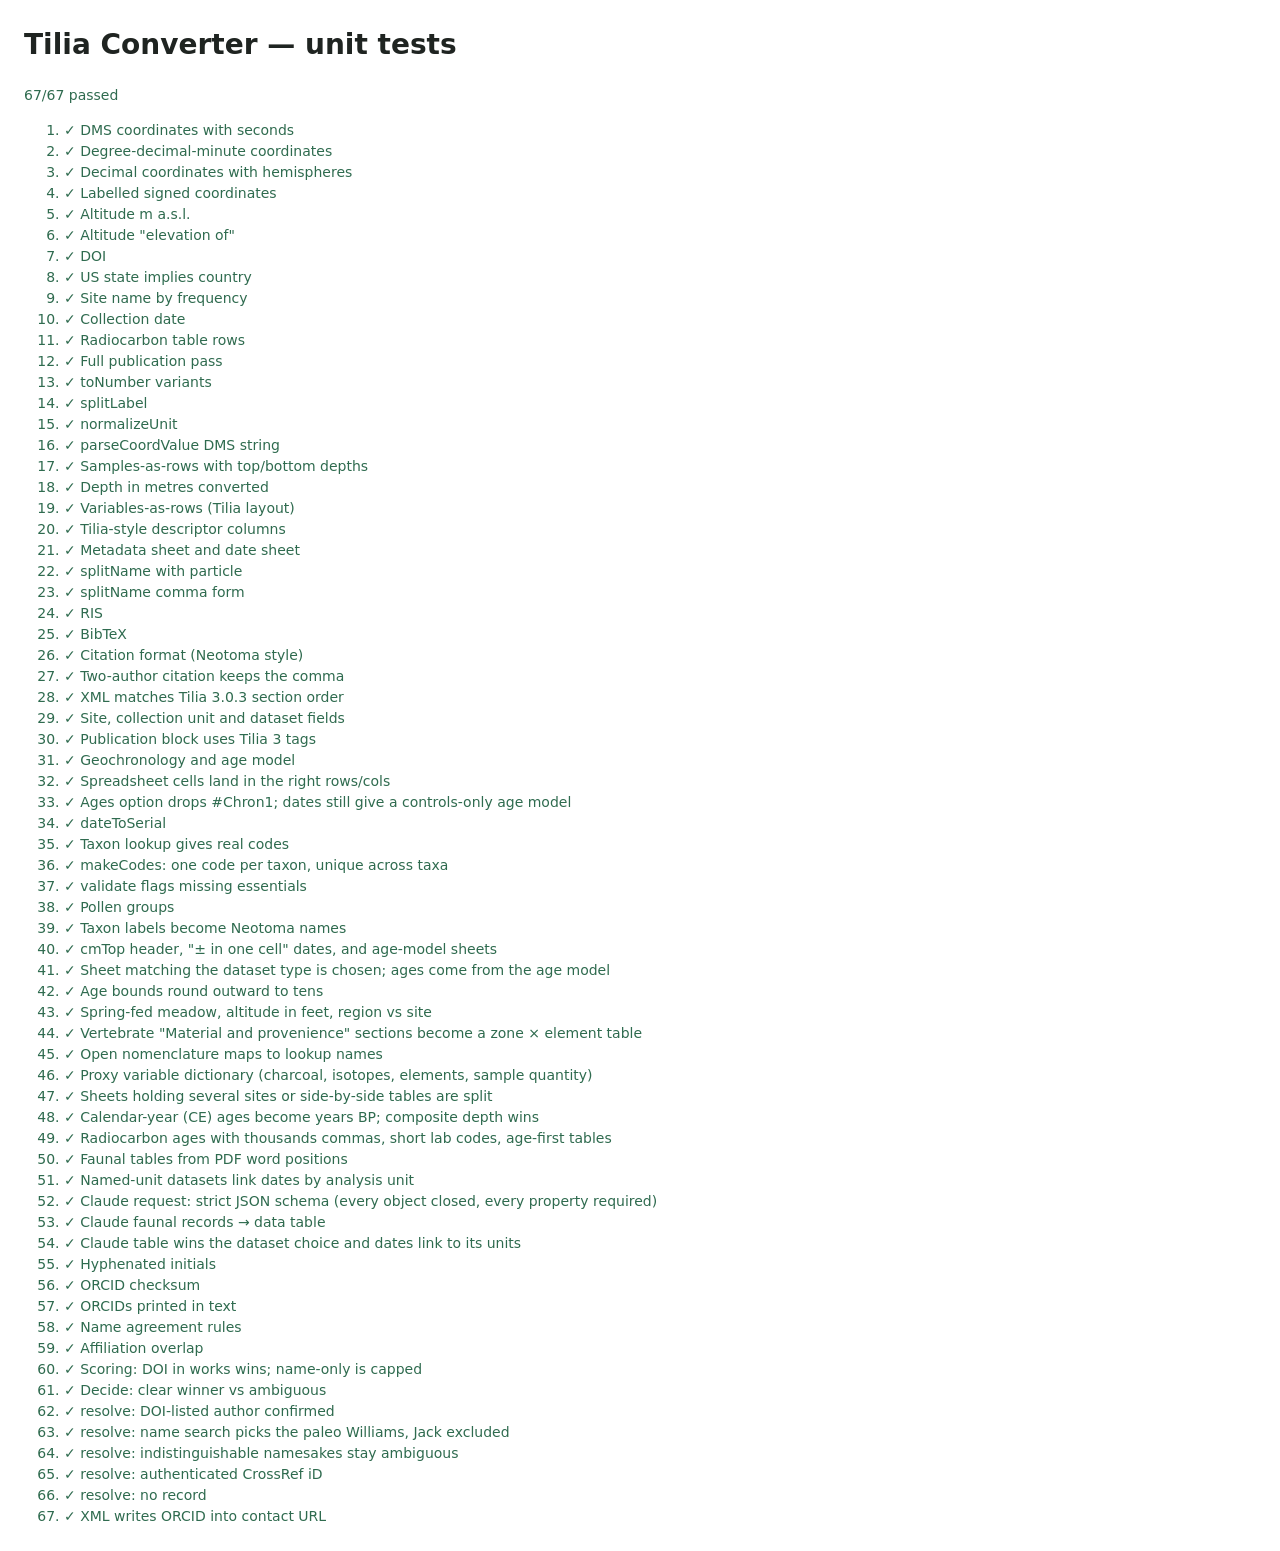
<file: tests/index.html>
<!doctype html>
<html lang="en">
<head>
<meta charset="utf-8">
<meta name="viewport" content="width=device-width, initial-scale=1">
<title>Tilia Converter Tests</title>
<style>
  body { font: 14px/1.5 system-ui, sans-serif; margin: 24px; background: #fff; color: #1f2421; }
  .pass { color: #2f6b4f; } .fail { color: #b3261e; font-weight: 600; }
  pre { background: #f5f3ee; padding: 8px; white-space: pre-wrap; }
  @media (prefers-color-scheme: dark) { body { background: #141715; color: #e6e9e6; } pre { background: #202521; } }
</style>
</head>
<body>
<h1>Tilia Converter — unit tests</h1>
<p id="summary">Running…</p>
<ol id="out"></ol>
<script type="module">
import { findCoordinates, findDates, findAltitude, findDOI, findGeography, findSiteNames, extractFromPublication, findCollectionDate } from '../js/extract/text.js';
import { analyzeWorkbook, toNumber, splitLabel, normalizeUnit, parseCoordValue } from '../js/extract/spreadsheet.js';
import { parseRIS, parseBibTeX, splitName, formatCitation } from '../js/extract/bib.js';
import { buildTilia, validate, makeCodes, dateToSerial } from '../js/tilia.js';
import { findTaxon, emptyState, pickDataset, applyAgeModel } from '../js/record.js';
import { parseMaterialSections, occurrencesToDataset, claudeFaunaToDataset } from '../js/extract/fauna.js';
import { buildClaudeRequest } from '../js/ai.js';
import { proxyVariable } from '../js/data/variables.js';
import { findFaunalTables, tableToDataset } from '../js/extract/tables.js';
import { guessPollenGroup } from '../js/lookups.js';
import { orcidChecksumOK, normalizeOrcid, findOrcidsInText, nameAgreement, affiliationOverlap, scoreCandidate, decide, resolveOrcids, findAffiliations } from '../js/orcid.js';

const results = [];
const test = (name, fn) => { try { fn(); results.push([name, true]); } catch (e) { results.push([name, false, e.message]); } };
const eq = (a, b, msg = '') => { if (JSON.stringify(a) !== JSON.stringify(b)) throw new Error(`${msg} expected ${JSON.stringify(b)}, got ${JSON.stringify(a)}`); };
const near = (a, b, tol = 1e-3) => { if (Math.abs(a - b) > tol) throw new Error(`expected ≈${b}, got ${a}`); };
const ok = (c, msg) => { if (!c) throw new Error(msg || 'assertion failed'); };

// ---------- text extraction ----------
test('DMS coordinates with seconds', () => {
  const c = findCoordinates(`Linden Pond (44°58'12"N, 93°15'36"W; 287 m a.s.l.)`)[0];
  near(c.lat, 44.97); near(c.lon, -93.26);
});
test('Degree-decimal-minute coordinates', () => {
  const c = findCoordinates(`located at 45° 12.5′ N, 121° 30.0′ W`)[0];
  near(c.lat, 45.208333); near(c.lon, -121.5);
});
test('Decimal coordinates with hemispheres', () => {
  const c = findCoordinates(`site (12.345°S, 45.678°E)`)[0];
  near(c.lat, -12.345); near(c.lon, 45.678);
});
test('Labelled signed coordinates', () => {
  const c = findCoordinates(`Latitude: 61.25, Longitude: -149.9`)[0];
  near(c.lat, 61.25); near(c.lon, -149.9);
});
test('Altitude m a.s.l.', () => eq(findAltitude('at 1,234 m a.s.l. in the').value, 1234));
test('Altitude "elevation of"', () => eq(findAltitude('at an elevation of 530 m on').value, 530));
test('DOI', () => eq(findDOI('https://doi.org/10.1016/j.quascirev.2020.106512.'), '10.1016/j.quascirev.2020.106512'));
test('US state implies country', () => {
  const g = findGeography('The lake lies in Minnesota. Minnesota lakes are ...');
  eq(g.country.value, 'United States'); eq(g.state.value, 'Minnesota');
});
test('Site name by frequency', () => eq(findSiteNames('Cores from Linden Pond. The Linden Pond record. Nearby Lake Itasca.')[0].value, 'Linden Pond'));
test('Collection date', () => eq(findCollectionDate('Two cores were collected in February 2019 from').value, '2019-02'));
test('Radiocarbon table rows', () => {
  const d = findDates(`Beta-512344     140-141      wood    1270 ± 30\nUCIAMS-20931 380-381 charcoal 3790 ± 25`);
  eq(d.length, 2); eq(d[0].labNumber, 'Beta-512344'); eq(d[0].age, 1270); eq(d[0].error, 30);
  eq(d[0].depth, 140.5); eq(d[0].thickness, 1); eq(d[1].material, 'Charcoal');
});
test('Full publication pass', () => {
  const found = extractFromPublication([{ page: 2, text: `Linden Pond (44°58'12"N, 93°15'36"W; 287 m a.s.l.) is a kettle pond in Minnesota. Collected with a Livingstone corer. pollen pollen pollen` }], 'paper.pdf');
  const get = (p) => found.find((f) => f.path === p)?.value;
  eq(get('site.SiteName'), 'Linden Pond'); eq(get('site.Altitude'), 287);
  eq(get('collectionUnit.CollectionDevice'), 'Livingstone corer'); eq(get('dataset.DatasetType'), 'pollen');
  eq(get('collectionUnit.DepositionalEnvironment'), 'Kettle Lake'); // lab convention when the paper says kettle
  ok(found.find((f) => f.path === 'site.LatNorth').source.includes('p.2'), 'page provenance');
});

// ---------- spreadsheet ----------
test('toNumber variants', () => { eq(toNumber('1,234'), 1234); eq(toNumber('3,5'), 3.5); eq(toNumber(' 7 '), 7); eq(toNumber('abc'), null); });
test('splitLabel', () => { eq(splitLabel('Pinus (%)'), { name: 'Pinus', unit: '%' }); eq(splitLabel('Quercus_count'), { name: 'Quercus count', unit: '' }); });
test('normalizeUnit', () => { eq(normalizeUnit('%', []), 'percent'); eq(normalizeUnit('', [0, 1, 1]), 'present/absent'); eq(normalizeUnit('count', []), 'NISP'); });
test('parseCoordValue DMS string', () => { near(parseCoordValue(`93°15'36" W`, true), -93.26); near(parseCoordValue('-45.5', false), -45.5); });

test('Samples-as-rows with top/bottom depths', () => {
  const rows = [
    ['Sample ID', 'Top depth (cm)', 'Bottom depth (cm)', 'Age (ka)', 'Pinus', 'Quercus (%)', 'Notes', 'Total'],
    ['A', 10, 12, 1.2, 5, 30, 'ok', 35],
    ['B', 20, 22, 2.5, '', 'x', 'ok', 20],
  ];
  const r = analyzeWorkbook([{ name: 'S1', rows }], 'f.xlsx');
  const ds = r.datasets[0];
  eq(ds.layout, 'samples-as-rows');
  eq(ds.samples.map((s) => s.depth), [11, 21]); eq(ds.samples[0].thickness, 2);
  eq(ds.samples.map((s) => s.age), [1200, 2500]); eq(ds.samples[1].name, 'B');
  eq(ds.variables.map((v) => v.name), ['Pinus', 'Quercus', 'Total']);
  eq(ds.variables[2].include, false, 'Total excluded');
  eq(ds.variables[1].values, [30, 1]); ok(ds.variables[1].presence);
  eq(ds.variables[0].values, [5, null]);
});
test('Depth in metres converted', () => {
  const r = analyzeWorkbook([{ name: 'S', rows: [['Depth (m)', 'Pinus', 'Picea'], [1.5, 1, 2], [2, 3, 4]] }], 'f');
  eq(r.datasets[0].samples.map((s) => s.depth), [150, 200]);
});
test('Variables-as-rows (Tilia layout)', () => {
  const rows = [
    ['Taxon', 10, 20, 30],
    ['Age', 100, 200, 300],
    ['Pinus', 5, 6, 7],
    ['Picea', 1, '', 3],
  ];
  const ds = analyzeWorkbook([{ name: 'T', rows }], 'f').datasets[0];
  eq(ds.layout, 'variables-as-rows');
  eq(ds.samples.map((s) => s.depth), [10, 20, 30]); eq(ds.samples.map((s) => s.age), [100, 200, 300]);
  eq(ds.variables.map((v) => v.name), ['Pinus', 'Picea']); eq(ds.variables[1].values, [1, null, 3]);
});
test('Tilia-style descriptor columns', () => {
  const rows = [
    ['Code', 'Name', 'Element', 'Units', 'Group', 'L1', 'L2'],
    ['#Depth', 'Depth', '', '', '', 5, 15],
    ['Pin', 'Pinus', 'pollen', 'NISP', 'TRSH', 40, 50],
  ];
  const ds = analyzeWorkbook([{ name: 'T', rows }], 'f').datasets[0];
  eq(ds.samples.map((s) => s.depth), [5, 15]);
  const v = ds.variables[0];
  eq([v.code, v.name, v.element, v.unitHint, v.group], ['Pin', 'Pinus', 'pollen', 'NISP', 'TRSH']);
});
test('Metadata sheet and date sheet', () => {
  const r = analyzeWorkbook([
    { name: 'Site', rows: [['Site name', 'Crystal Lake'], ['Latitude', 42.1], ['Longitude', -88.2], ['Country', 'USA']] },
    { name: 'Dates', rows: [['Lab ID', 'Depth (cm)', '14C age', 'Error', 'Material'], ['Beta-1', '100-102', 1000, 30, 'wood']] },
  ], 'f');
  eq(r.metadata.find((m) => m.path === 'site.SiteName').value, 'Crystal Lake');
  eq(r.metadata.find((m) => m.path === 'site.LongEast').value, -88.2);
  eq(r.geochron[0], { labNumber: 'Beta-1', age: 1000, error: 30, depth: 101, thickness: 2, material: 'wood', method: 'Carbon-14', source: 'f › Dates (sheet)' });
});

// ---------- bibliography ----------
test('splitName with particle', () => { const n = splitName('Willem van der Knaap'); eq([n.FamilyName, n.GivenNames, n.LeadingInitials], ['van der Knaap', 'Willem', 'W.']); });
test('splitName comma form', () => eq(splitName('Moreno, Ana María').ShortContactName, 'Moreno, A.M.'));
test('RIS', () => {
  const r = parseRIS(`TY  - JOUR\nAU  - Smith, John\nAU  - Doe, Jane\nTI  - A title\nJO  - Quat Res\nPY  - 2019\nVL  - 5\nSP  - 10\nEP  - 20\nDO  - 10.1/abc\nER  - `)[0];
  eq([r.authors.length, r.Year, r.Pages, r.DOI], [2, '2019', '10-20', '10.1/abc']);
});
test('BibTeX', () => {
  const r = parseBibTeX(`@article{k,\n  author = {Smith, John and Jane Doe},\n  title = {{Pollen} at X},\n  journal = {Holocene},\n  year = 2020,\n  pages = {1--9}\n}`)[0];
  eq([r.authors[1].FamilyName, r.ArticleTitle, r.Year, r.Pages], ['Doe', 'Pollen at X', '2020', '1-9']);
});
test('Citation format (Neotoma style)', () => eq(formatCitation({ authors: [splitName('Galka, Mariusz'), splitName('Knorr, Karl-Heinz'), splitName('Feurdean, Angelica')], Year: 2025, ArticleTitle: 'T', Journal: 'J', Volume: '3', Issue: '1', Pages: '1-2', DOI: '10.1/x' }), 'Galka, M., K.-H. Knorr, and A. Feurdean. 2025. T. J 3(1):1-2. [DOI: 10.1/x]'));
test('Two-author citation keeps the comma', () => ok(formatCitation({ authors: [splitName('Rushton, Zoe A.'), splitName('Walsh, Megan K.')], Year: 2021 }).startsWith('Rushton, Z.A., and M.K. Walsh. 2021.')));

// ---------- Tilia writer ----------
const rec = {
  site: { SiteName: 'Crystal & Co Lake', LatNorth: 42.1, LongEast: -88.2, Altitude: 250, Country: 'United States' },
  collectionUnit: { Handle: 'CRYSTAL', CollectionType: 'Core', CollectionDate: '1999-06' },
  dataset: { DatasetType: 'pollen', AgeModel: 'Bacon' },
  contacts: [{ ...splitName('Smith, John'), roles: ['Investigator', 'Collector'] }],
  publications: [{ PubType: 'journal article', Year: 2020, Citation: 'Smith, J. 2020. T.', ArticleTitle: 'T', authors: [splitName('Smith, John')] }],
  geochron: [{ labNumber: 'Beta-1', age: 1000, error: 30, depth: 101, thickness: 2, material: 'wood', method: 'Carbon-14' }],
  data: {
    samples: [{ depth: 10, name: 'A', age: 100 }, { depth: 20, name: 'B', age: 200 }],
    variables: [
      { name: 'Pinus', code: 'Pin', element: 'pollen', units: 'NISP', group: 'TRSH', values: [5, 6], include: true },
      { name: 'Picea', element: 'pollen', units: 'NISP', group: 'TRSH', values: [1, null], include: true },
      { name: 'Total', values: [6, 6], include: false },
    ],
  },
};
const parse = (xml) => new DOMParser().parseFromString(xml, 'application/xml');
test('XML matches Tilia 3.0.3 section order', () => {
  const doc = parse(buildTilia(rec));
  ok(!doc.querySelector('parsererror'), 'parse error');
  eq([...doc.documentElement.children].map((c) => c.tagName), ['Version', 'Contacts', 'Publications', 'SpreadSheetBook', 'Site', 'CollectionUnit', 'Datasets', 'GeochronDataset', 'AgeModels']);
  eq(doc.querySelector('Version > MajorVersion').textContent, '3');
});
test('Site, collection unit and dataset fields', () => {
  const doc = parse(buildTilia(rec));
  eq(doc.querySelector('Site > SiteName').textContent, 'Crystal & Co Lake');
  eq(doc.querySelector('Site > LatSouth').textContent, '42.1');
  eq(doc.querySelector('Site > Altitude').textContent, '250');
  eq(doc.querySelector('CollectionUnit > CollectionDate').textContent, '36312', '1999-06-01 as a day serial');
  eq(doc.querySelector('CollectionUnit > Collectors > Contact').getAttribute('ID'), '1');
  eq(doc.querySelector('Dataset > DatasetType').textContent, 'Pollen');
  eq(doc.querySelector('Dataset > Publications > Publication').getAttribute('ID'), '1');
});
test('Publication block uses Tilia 3 tags', () => {
  const p = parse(buildTilia(rec)).querySelector('Publications > Publication');
  eq([p.getAttribute('Primary'), p.querySelector('PublicationType').textContent, p.querySelector('PublicationYear').textContent, p.querySelector('Title').textContent], ['true', 'journal article', '2020', 'T']);
  eq([p.querySelector('Authors > Author > Contact').getAttribute('ID'), p.querySelector('Author > LastName').textContent, p.querySelector('Author > Initials').textContent], ['1', 'Smith', 'J.']);
});
test('Geochronology and age model', () => {
  const doc = parse(buildTilia(rec));
  const g = doc.querySelector('GeochronDataset > Geochronology[AnalysisUnitID="Depth"] > GeochronSample');
  eq(['Method', 'AgeUnits', 'Depth', 'Thickness', 'LabNumber', 'Age', 'ErrorOlder', 'StdDev', 'MaterialDated'].map((k) => g.querySelector(k).textContent), ['Carbon-14', 'Radiocarbon years BP', '101', '2', 'Beta-1', '1000', '30', '30', 'wood']);
  const am = doc.querySelector('AgeModels > AgeModel');
  eq([am.querySelector('ChronologyName').textContent, am.querySelector('Model').textContent, am.querySelector('AgeBoundOlder').textContent], ['Author generated', 'Bacon', '200']);
  const cc = am.querySelector('ChronControls > ChronControl');
  eq([cc.querySelector('AgeLimitOlder').textContent, cc.querySelector('AgeLimitYounger').textContent, cc.querySelector('GeochronLink').getAttribute('ID')], ['1030', '970', '1']);
});
test('Spreadsheet cells land in the right rows/cols', () => {
  const doc = parse(buildTilia(rec));
  const cols = [...doc.querySelectorAll('SpreadSheet > Col')];
  eq(cols.length, 7 + 2);
  const cell = (col, row) => cols[col - 1].querySelector(`cell[row="${row}"]`)?.textContent.trim();
  // rows: 1 depth, 2 unit name, 3 #Chron1, 4 Pinus, 5 Picea
  eq(cell(1, 3), '#Chron1'); eq(cell(2, 3), 'Author generated'); eq(cell(1, 4), 'Pin'); eq(cell(2, 4), 'Pinus'); eq(cell(7, 4), 'TRSH');
  eq(cell(8, 1), '10'); eq(cell(8, 2), 'A'); eq(cell(9, 3), '200'); eq(cell(8, 4), '5'); eq(cell(9, 5), undefined);
  ok(!buildTilia(rec).includes('>Total<'), 'excluded variable not written');
});
test('Ages option drops #Chron1; dates still give a controls-only age model', () => {
  const xml = buildTilia(rec, { includeAges: false });
  ok(!xml.includes('#Chron1'), 'no #Chron1 row');
  const am = parse(xml).querySelector('AgeModels > AgeModel');
  eq([am.querySelector('ChronologyName').textContent, am.querySelector('Default').textContent, am.querySelectorAll('ChronControl').length], ['Author provided', 'False', 1]);
  ok(xml.includes('<cell row="3">\n<text>Pin'), 'Pinus moves up to row 3');
});
test('dateToSerial', () => { eq(dateToSerial('2015-07'), 42186); eq(dateToSerial('1993'), 33970); eq(dateToSerial(''), null); });
test('Taxon lookup gives real codes', () => { eq(findTaxon('Pinus')?.[1], 'Pin'); eq(findTaxon('poaceae')?.[4], 'UPHE'); eq(findTaxon('Not a taxon'), null); });
test('makeCodes: one code per taxon, unique across taxa', () => eq(makeCodes([{ name: 'Pinus' }, { name: 'Pinus strobus' }, { name: 'Pinus' }, { name: 'Pinaceae' }, { name: 'X', code: 'Abc' }, { name: 'Equus', code: 'Equ' }, { name: 'Equus' }]), ['Pin', 'Pin.st', 'Pin', 'Pin2', 'Abc', 'Equ', 'Equ']));
test('validate flags missing essentials', () => {
  const v = validate({ site: {}, dataset: {}, contacts: [], data: null }).map((i) => i.msg).join(' ');
  ok(/Site name/.test(v) && /coordinates/.test(v) && /Dataset type/.test(v));
});
test('Pollen groups', () => { eq(guessPollenGroup('Pinus strobus'), 'TRSH'); eq(guessPollenGroup('Lycopodium spike'), 'LABO'); eq(guessPollenGroup('Artemisia'), 'UPHE'); eq(guessPollenGroup('Typha latifolia'), 'AQVP'); });


// ---------- lessons from Billy Slope Meadow ----------
test('Taxon labels become Neotoma names', () => {
  const cases = { 'Cheno.Am': 'Amaranthaceae', 'Salicaceae populus type': 'Populus-type', 'Fagaceae chrysolepis': 'Chrysolepis-type', 'Tricolpate unk': 'Unknown (tricolpate)', 'zea mays': 'Zea mays', 'Onograceae-epilobium': 'Epilobium-type', 'Rosaceae cercocarphus': 'Cercocarpus-type', 'Asteracea.cichorium.taraxacum': 'Taraxacum-type' };
  for (const [label, want] of Object.entries(cases)) eq(findTaxon(label)?.[0], want, label);
});
test('cmTop header, "± in one cell" dates, and age-model sheets', () => {
  const r = analyzeWorkbook([
    { name: 'Pollen', rows: [['Depth', 'Pinus', 'Picea'], [0, 1, 2], [10, 3, 4]] },
    { name: 'Charcoal', rows: [['cmTop  (cm)', 'age (top) cal yr bp', 'charCount (#)'], [0, -58, 70], [1, -44, 109], [2, -23, 97]] },
    { name: 'Radiocarbon Ages', rows: [['Depth', '14C Age', 'Calibrated Age', 'Lab ID'], ['147-148', '2780 ± 35', '2789-2956', 'UGAMS-6410']] },
    { name: 'Clam Age Model', rows: [['depth', 'min95%', 'max95%', 'best'], [0, -89, -28, -58], [10, 40, 120, 80]] },
  ], 'bsm.xlsx');
  eq(r.datasets.find((d) => d.sheet === 'Charcoal').samples.map((s) => s.depth), [0, 1, 2]);
  eq([r.geochron[0].age, r.geochron[0].error, r.geochron[0].depth, r.geochron[0].thickness], [2780, 35, 147.5, 1]);
  eq([r.ageModels.length, r.ageModels[0].model, r.ageModels[0].points.length], [1, 'clam', 2]);
});
test('Sheet matching the dataset type is chosen; ages come from the age model', () => {
  const st = emptyState();
  st.values['dataset.DatasetType'] = 'pollen';
  st.datasets = [{ sheet: 'Charcoal', samples: Array.from({ length: 50 }, (_, i) => ({ depth: i })), variables: [{ values: [] }, { values: [] }] },
    { sheet: 'Pollen', samples: [{ depth: 0 }, { depth: 5 }], variables: [{ values: [] }] }];
  st.ageModels = [{ points: [{ depth: 0, best: -58, min: -89, max: -28 }, { depth: 10, best: 80, min: 40, max: 120 }] }];
  pickDataset(st); applyAgeModel(st);
  eq(st.datasets[st.activeDataset].sheet, 'Pollen');
  eq(st.datasets[1].samples.map((s) => [s.age, s.ageYoung, s.ageOld]), [[-58, -89, -28], [11, -24, 46]]);
});
test('Age bounds round outward to tens', () => {
  const doc = parse(buildTilia({ ...rec, data: { ...rec.data, samples: [{ depth: 0, age: -58 }, { depth: 5, age: 2312 }] } }));
  eq([doc.querySelector('AgeBoundOlder').textContent, doc.querySelector('AgeBoundYounger').textContent], ['2320', '-60']);
});
test('Spring-fed meadow, altitude in feet, region vs site', () => {
  const found = extractFromPublication([{ page: 1, text: 'Evidence from Range Creek Canyon. We collected a core from Billy Slope Meadow (BSM), a spring-fed wet meadow in Range Creek Canyon at an elevation of 6100’ above sea\nlevel. Range Creek Canyon is remote. We cored BSM in June 2009 using a 5 cm Livingstone piston\ncorer.' }], 'p.pdf', { title: 'Farmers of Range Creek Canyon' });
  const get = (p) => found.find((f) => f.path === p)?.value;
  eq(get('site.SiteName'), 'Billy Slope Meadow');
  eq(get('site.Altitude'), 1859);
  eq(get('collectionUnit.DepositionalEnvironment'), 'Spring');
  eq(get('collectionUnit.CollectionDevice'), 'Livingstone piston corer (5cm)');
  eq(get('collectionUnit.CollectionDate'), '2009-06');
});

test('Vertebrate "Material and provenience" sections become a zone × element table', () => {
  const text = `Family Equidae Gray, 1821
Equus sp.
Material and provenience
TxVP 44302-21, metatarsal III, right; TxVP 44302-105, P3 or P4, right; TxVP 44302-114, M3, left; TxVP 44302-116, P3 or P4, left; TxVP 44302-126, dp3, right.
Zone 14 (TxVP 44302-105), Zone 15 (blue clay: TxVP 44302-114 through TxVP 44302-116; surface: TxVP 44302-126).
Diagnosis and description
Large.
Homotherium serum Cope, 1893
Material and provenience
TxVP 44302-31, P4, right; TxVP 44302-53, atlas (Fig. 6). Zones 11 (TxVP 44302-31).
Description and discussion
Blade-like.`;
  const occ = parseMaterialSections('\n' + text);
  eq(occ.map((o) => [o.taxon, o.element, o.unit]), [
    ['Equus sp.', 'metatarsal, third', 'Assemblage'], ['Equus sp.', 'tooth, premolar', 'Zone 14'], ['Equus sp.', 'tooth, third molar', 'Zone 15 (blue-green clay)'],
    ['Equus sp.', 'tooth, premolar', 'Zone 15 (blue-green clay)'], ['Equus sp.', 'tooth, third deciduous premolar', 'Zone 15 (surface)'],
    ['Homotherium serum', 'tooth, fourth premolar', 'Zone 11'], ['Homotherium serum', 'vertebra, atlas', 'Assemblage']]);
  const ds = occurrencesToDataset(occ, 'p.pdf');
  eq(ds.samples.map((s) => s.name), ['Zone 15 (surface)', 'Zone 15 (blue-green clay)', 'Zone 14', 'Zone 11', 'Assemblage']);
  eq(ds.variables.find((v) => v.element === 'tooth, premolar').values, [null, 1, 1, null, null]);
});
test('Open nomenclature maps to lookup names', () => { eq(findTaxon('Equus sp.')?.[0], 'Equus'); eq(findTaxon('Testudinidae (indeterminate)')?.[0], 'Testudinidae'); eq(findTaxon('Hesperotestudo sp. (giant form)')?.[0], 'Hesperotestudo'); });

// ---------- lessons from the Oct 2 examples ----------
test('Proxy variable dictionary (charcoal, isotopes, elements, sample quantity)', () => {
  const v = (h, sh) => { const p = proxyVariable(h, sh); return p && [p.code, p.element, p.units, p.group]; };
  eq(v('Macrocharcoal counts (particles larger than 150 microns) '), ['char', '>150 µm', 'particles', 'CHAR']);
  eq(v('>125u', 'Charcoal >125u'), ['char', '>125 µm', 'number', 'CHAR']);
  eq(v('Total Charcoal'), ['char', 'fragment', 'nisp', 'CHAR']);
  eq(proxyVariable('Dewey CHAR'), null, 'CHAR = charcoal accumulation rate (derived)');
  eq(v('d18OVPDB'), ['d18O', 'bulk sediment', 'per mille VPDB', 'ITOP']);
  eq(v('δ2H ‰'), ['δ2H', 'bulk sediment', 'per mille', 'ELEM']);
  eq(v('C%'), ['C', 'bulk sediment', 'percent', 'ELEM']);
  eq(v('Ca (mg/g)'), ['Ca', 'bulk sediment', 'mg/g', 'ELEM']);
  eq(v('Molar C:N'), ['C:N', 'bulk sediment', 'ratio', 'ELRO']);
  eq(v('Sediment volume (cm3)'), ['samp.quant', 'volume', 'cm^3', 'LABO']);
  eq(proxyVariable('Total Macrocharcoal accumulation rates (cm-2/yr-1)'), null);
});
test('Sheets holding several sites or side-by-side tables are split', () => {
  const stacked = analyzeWorkbook([{ name: 'Sheet1', rows: [['Site name', 'DEPTH (cm)', 'Macrocharcoal counts'], ['GaI', 0.5, 3], ['GaI', 1.5, 4], ['GaII', 0.5, 7]] }], 'g.xlsx');
  eq(stacked.datasets.map((d) => [d.site, d.samples.length]), [['GaI', 2], ['GaII', 1]]);
  const prefixed = analyzeWorkbook([{ name: 'Totals', rows: [['Dewey Age', 'Dewey Depth', 'Dewey CHAR', 'Two Mile Age', 'Two Mile Depth', 'Two Mile CHAR'], [-50, 0, 137, -29, 11, 396], [-49, 1, 125, -22, 12, 295]] }], 'd.xlsx');
  eq(prefixed.datasets.map((d) => d.site), ['Dewey', 'Two Mile']);
  eq(prefixed.datasets[1].samples.map((s) => s.depth), [11, 12]);
  const blocks = analyzeWorkbook([{ name: 'Sheet1', rows: [['Sharkey Lake', null, null, null, null, 'Kimble Pond', null, null], ['LOI Depth', '% Organic', '% CaCO3', null, 'OM Depth', 'C', 'N', 'Molar C:N'], [1452, 36.7, 22, null, 1560, 9.02, 1.18, 8.9], [1456, 30.1, 20, null, 1592, 10.7, 1.35, 9.2]] }], 'k.xlsx');
  eq(blocks.datasets.map((d) => [d.site, d.samples[0].depth, d.variables.map((v) => v.name).join(',')]), [['Sharkey Lake', 1452, '% Organic,% CaCO3'], ['Kimble Pond', 1560, 'C,N,Molar C:N']]);
});
test('Calendar-year (CE) ages become years BP; composite depth wins', () => {
  const r = analyzeWorkbook([{ name: 'S', rows: [['Drive', 'Drive Top Depth', 'Total Depth', 'Age (cal yr CE/BCE)', 'Pinus'], [1, 0, 37.25, 2014, 4], [1, 0.5, 37.75, 1990, 6], [1, 1, 38.25, 1960, 2]] }], 's.xlsx');
  eq(r.datasets[0].samples.map((s) => [s.depth, s.age]), [[37.25, -64], [37.75, -40], [38.25, -10]]);
  eq(r.datasets[0].variables.map((v) => v.name), ['Pinus']);
});
test('Radiocarbon ages with thousands commas, short lab codes, age-first tables', () => {
  eq(findDates('CAMS 79489 K1 S11-b surface Black bear 20.2 11,250 ± 70 13161').map((d) => [d.labNumber, d.age, d.error]), [['CAMS-79489', 11250, 70]]);
  eq(findDates('AA 14822 5993–6266 VII 6160 ± 85 next').map((d) => d.labNumber), ['AA-14822']);
  const t = findDates('1020 ± 40 Beta 101877 925–961 XVI 1200 ± 50 Beta 66940 1058–1216 XIV 2850 ± 50 Beta 103962 2873–3056 XIII');
  eq(t.map((d) => [d.labNumber, d.age]), [['Beta-101877', 1020], ['Beta-66940', 1200], ['Beta-103962', 2850]]);
});
test('Faunal tables from PDF word positions', () => {
  const it = (s, x, y) => ({ s, x, y, w: s.length * 4, h: 7 });
  const page = { page: 3, items: [
    it('Taxon', 40, 520), it('6', 112, 535), it('5e', 124, 535), it('Total', 264, 535),
    it('Sorex sp. (2 taxa)', 40, 500), it('1', 131, 500), it('6', 275, 500),
    it('Megalonyx jeffersonii', 40, 490), it('1', 114, 490), it('6', 131, 490), it('65', 272, 490),
    it('Castor canadensis', 40, 480), it('1', 275, 480),
  ] };
  const tabs = findFaunalTables([page]);
  eq(tabs.length, 1);
  eq(tabs[0].columns, ['6', '5e', 'Total']);
  const ds = tableToDataset(tabs[0], 'z.pdf');
  // time-bin columns + a Total column → one "Assemblage" of totals (expert convention)
  eq(ds.samples.map((s) => s.name), ['Assemblage']);
  eq(ds.variables.map((v) => [v.name, v.values[0]]), [['Sorex sp.', 6], ['Megalonyx jeffersonii', 65], ['Castor canadensis', 1]]);
  const sites = tableToDataset({ page: 13, columns: ['Cement Creek Cave', 'Signature Cave'], rows: [{ taxon: 'Anas sp.', values: [1, null] }, { taxon: 'Lepus', values: [null, 1] }] }, 's.pdf', { site: 'Signature Cave' });
  eq(sites.samples.map((s) => s.name), ['Assemblage']);
  eq(sites.variables.map((v) => v.name), ['Lepus']);
});
test('Named-unit datasets link dates by analysis unit', () => {
  const doc = parse(buildTilia({ ...rec, data: { samples: [{ name: 'Assemblage', depth: null }], variables: [{ name: 'Lepus', element: 'bone', units: 'NISP', group: 'LAGO', values: [3], include: true }] }, geochron: [{ labNumber: 'UCIAMS 85358', age: 805, error: 20, material: 'bone' }] }));
  eq(doc.querySelector('Geochronology').getAttribute('AnalysisUnitID'), 'Name');
  eq(doc.querySelector('GeochronSample > AnalysisUnit').textContent, 'Assemblage');
  ok(!doc.querySelector('GeochronSample > Depth'));
});

// ---------- Claude faunal extraction ----------
test('Claude request: strict JSON schema (every object closed, every property required)', () => {
  const req = buildClaudeRequest({ model: 'claude-opus-5', input: { text: 'x' }, fileName: 'p.txt' });
  const schema = req.output_config.format.schema;
  const problems = [];
  const walk = (node, path) => {
    if (!node || typeof node !== 'object') return;
    if (node.type === 'object') {
      if (node.additionalProperties !== false) problems.push(`${path}: additionalProperties`);
      const keys = Object.keys(node.properties || {});
      if (JSON.stringify([...(node.required || [])].sort()) !== JSON.stringify([...keys].sort())) problems.push(`${path}: required`);
      keys.forEach((k) => walk(node.properties[k], `${path}.${k}`));
    }
    if (node.items) walk(node.items, `${path}[]`);
    (node.anyOf || []).forEach((n, i) => walk(n, `${path}|${i}`));
  };
  walk(schema, 'root');
  eq(problems, []);
  ok(schema.properties.fauna && schema.properties.dates.items.properties.unit, 'fauna and date units in schema');
  eq([req.max_tokens, req.thinking.type, req.output_config.effort], [64000, 'adaptive', 'high']);
});
const mockFauna = { present: true, countType: 'NISP', units: ['XVI', 'XV', 'XIV'], records: [
  { taxon: 'Sylvilagus', element: 'bone', unit: 'XVI', value: 12, page: 5 },
  { taxon: 'Sylvilagus', element: 'bone', unit: 'XIV', value: 3, page: 5 },
  { taxon: 'Neotoma cinerea', element: 'bone', unit: 'XV', value: 7, page: 5 },
  { taxon: 'Neotoma cinerea', element: 'bone', unit: 'XV', value: 1, page: 6 },
] };
test('Claude faunal records → data table', () => {
  const ds = claudeFaunaToDataset(mockFauna, 'h.pdf');
  eq(ds.samples.map((s) => s.name), ['XVI', 'XV', 'XIV']);
  eq(ds.variables.map((v) => [v.name, v.element, v.units, v.values]), [['Sylvilagus', 'bone', 'NISP', [12, null, 3]], ['Neotoma cinerea', 'bone', 'NISP', [null, 8, null]]]);
  eq(claudeFaunaToDataset({ present: false, countType: 'NISP', units: [], records: [] }), null);
  const pres = claudeFaunaToDataset({ present: true, countType: 'presence/absence', units: ['Assemblage'], records: [{ taxon: 'Lepus', element: 'bone', unit: 'Assemblage', value: 1, page: 2 }] }, 's.pdf');
  eq([pres.variables[0].units, pres.variables[0].values], ['presence/absence', [1]]);
});
test('Claude table wins the dataset choice and dates link to its units', () => {
  const st = emptyState();
  st.values['dataset.DatasetType'] = 'vertebrate fauna';
  st.datasets = [{ sheet: 'Table on p.4', layout: 'table-from-text', samples: [{ name: 'A' }, { name: 'B' }], variables: [{ name: 'Lepus', values: [1, 2] }, { name: 'Canis', values: [1, 1] }] }, claudeFaunaToDataset(mockFauna, 'h.pdf')];
  pickDataset(st);
  eq(st.datasets[st.activeDataset].layout, 'claude-fauna');
  const doc = parse(buildTilia({ ...rec, data: st.datasets[1], geochron: [{ labNumber: 'Beta-101877', age: 1020, error: 40, unit: 'XVI', material: 'bone' }] }));
  eq(doc.querySelector('Geochronology').getAttribute('AnalysisUnitID'), 'Name');
  eq(doc.querySelector('GeochronSample > AnalysisUnit').textContent, 'XVI');
});

// ---------- ORCID ----------
test('Hyphenated initials', () => eq(splitName('Knorr, Karl-Heinz').LeadingInitials, 'K.-H.'));
test('ORCID checksum', () => {
  ok(orcidChecksumOK('0000-0002-1825-0097'), 'ORCID docs example');
  ok(orcidChecksumOK('0000-0002-1694-233X'), 'X check digit');
  ok(!orcidChecksumOK('0000-0002-1825-0098'), 'bad digit rejected');
  eq(normalizeOrcid('https://orcid.org/0000000218250097'), '0000-0002-1825-0097');
});
test('ORCIDs printed in text', () => {
  const f = findOrcidsInText('J. Smith https://orcid.org/0000-0002-1825-0097 and 1234-5678-9012-3456 (invalid)');
  eq(f.map((x) => x.id), ['0000-0002-1825-0097']);
});
test('Name agreement rules', () => {
  const c = { FamilyName: 'Williams', GivenNames: 'John W.' };
  eq(nameAgreement(c, { family: 'Williams', given: 'John' }), 'full');
  eq(nameAgreement(c, { family: 'Williams', given: 'J.' }), 'initials');
  eq(nameAgreement(c, { family: 'Williams', given: 'James' }), null);
  eq(nameAgreement(c, { family: 'Wilson', given: 'John' }), null);
  eq(nameAgreement({ FamilyName: 'Arroyo-Cabrales', GivenNames: 'Joaquín' }, { family: 'ARROYO-CABRALES', given: 'JOAQUIN' }), 'full');
  eq(nameAgreement({ FamilyName: 'Moreno', LeadingInitials: 'A.' }, { family: 'Moreno', given: 'Ana' }), 'initials');
});
test('Affiliation overlap', () => {
  ok(affiliationOverlap(['University of Wisconsin Madison'], ['University of Wisconsin-Madison']), 'hyphen variant');
  ok(!affiliationOverlap(['University of Virginia'], ['University of Wisconsin-Madison']), 'different school');
  ok(findAffiliations('Dept of Geography, University of Wisconsin-Madison, USA; Illinois State Museum').some((a) => /Wisconsin/.test(a)));
});
test('Scoring: DOI in works wins; name-only is capped', () => {
  const c = { FamilyName: 'Smith', GivenNames: 'Jane' };
  const works = { count: 10, dois: new Set(['10.1/abc']), journals: new Set(), topical: 8 };
  eq(scoreCandidate(c, { id: 'a', given: 'Jane', family: 'Smith', works }, { dois: ['10.1/ABC'] }).score, 0.97);
  const s = scoreCandidate(c, { id: 'b', given: 'Jane', family: 'Smith', institutions: ['Univ of X'], works: { ...works, dois: new Set() } }, { dois: ['10.1/abc'], affiliations: ['Univ of X'] });
  ok(s.score <= 0.85 && s.score >= 0.7, `got ${s.score}`);
  eq(scoreCandidate(c, { id: 'c', given: 'Joan', family: 'Smith' }, {}), null);
});
test('Decide: clear winner vs ambiguous', () => {
  eq(decide([{ id: 'a', score: 0.8 }, { id: 'b', score: 0.5 }]).selected, 'a');
  const amb = decide([{ id: 'a', score: 0.6 }, { id: 'b', score: 0.55 }, { id: 'c', score: 0.3 }]);
  eq([amb.status, amb.selected, amb.candidates.length], ['ambiguous', null, 3]);
  eq(decide([]).status, 'none');
});

// resolveOrcids against a stubbed API
const fakeApi = {
  'doi-self': { 'expanded-result': [{ 'orcid-id': '0000-0002-1825-0097', 'given-names': 'Jessica', 'family-names': 'Blois', 'institution-name': [] }] },
  'Williams': { 'num-found': 3, 'expanded-result': [
    { 'orcid-id': '0000-0001-0000-0001', 'given-names': 'John', 'family-names': 'Williams', 'institution-name': ['University of Wisconsin Madison'] },
    { 'orcid-id': '0000-0001-0000-0002', 'given-names': 'John', 'family-names': 'Williams', 'institution-name': ['Hospital X'] },
    { 'orcid-id': '0000-0001-0000-0003', 'given-names': 'Jack', 'family-names': 'Williams', 'institution-name': [] } ] },
  'Moreno': { 'num-found': 2, 'expanded-result': [
    { 'orcid-id': '0000-0001-0000-0004', 'given-names': 'Ana', 'family-names': 'Moreno', 'institution-name': [] },
    { 'orcid-id': '0000-0001-0000-0005', 'given-names': 'Ana', 'family-names': 'Moreno', 'institution-name': [] } ] },
  works: {
    '0000-0001-0000-0001': [['Holocene pollen from lakes', 'Quaternary Research'], ['Paleoecology of X', 'Ecology']],
    '0000-0001-0000-0002': [['Cardiac outcomes', 'NEJM']],
    '0000-0001-0000-0004': [['Pollen', 'J']], '0000-0001-0000-0005': [['Pollen', 'J']],
  },
};
const fakeFetch = async (url) => {
  const u = decodeURIComponent(url);
  let body;
  if (u.includes('doi-self')) body = fakeApi['doi-self'];
  else if (u.includes('expanded-search')) body = fakeApi[Object.keys(fakeApi).find((k) => u.includes(`"${k}"`))] || { 'num-found': 0, 'expanded-result': null };
  else if (u.endsWith('/works')) {
    const id = u.split('/').slice(-2)[0];
    body = { group: (fakeApi.works[id] || []).map(([t, j]) => ({ 'work-summary': [{ title: { title: { value: t } }, 'journal-title': { value: j }, 'external-ids': { 'external-id': [] } }] })) };
  } else body = {};
  return { ok: true, json: async () => body };
};
const orcidDone = (async () => {
  const contacts = [
    { FamilyName: 'Blois', GivenNames: 'Jessica L.', FullContactName: 'Blois, Jessica L.' },
    { FamilyName: 'Williams', GivenNames: 'John W.', FullContactName: 'Williams, John W.' },
    { FamilyName: 'Moreno', GivenNames: 'Ana', FullContactName: 'Moreno, Ana' },
    { FamilyName: 'Grimm', GivenNames: 'Eric', FullContactName: 'Grimm, Eric', crossrefOrcid: { id: '0000-0002-1694-233X', authenticated: true } },
    { FamilyName: 'Nobody', GivenNames: 'Zed', FullContactName: 'Nobody, Zed' },
  ];
  await resolveOrcids(contacts, { dois: ['10.1/x'], journals: ['Quaternary Research'], affiliations: ['University of Wisconsin-Madison'] }, { fetchImpl: fakeFetch });
  test('resolve: DOI-listed author confirmed', () => { eq(contacts[0].orcid.selected, '0000-0002-1825-0097'); eq(contacts[0].orcid.status, 'confirmed'); });
  test('resolve: name search picks the paleo Williams, Jack excluded', () => {
    const o = contacts[1].orcid;
    eq(o.selected, '0000-0001-0000-0001'); eq(o.status, 'likely');
    ok(!o.candidates.some((x) => x.id === '0000-0001-0000-0003'), 'Jack is a different given name');
    ok(o.candidates[0].evidence.some((e) => /Affiliation/.test(e)) && o.candidates[0].evidence.some((e) => /Quaternary Research/.test(e)));
  });
  test('resolve: indistinguishable namesakes stay ambiguous', () => { eq(contacts[2].orcid.status, 'ambiguous'); eq(contacts[2].orcid.selected, null); eq(contacts[2].orcid.candidates.length, 2); });
  test('resolve: authenticated CrossRef iD', () => { eq(contacts[3].orcid.selected, '0000-0002-1694-233X'); ok(contacts[3].orcid.candidates[0].score >= 0.99); });
  test('resolve: no record', () => eq(contacts[4].orcid.status, 'none'));
  test('XML writes ORCID into contact URL', () => {
    const xml = buildTilia({ ...rec, contacts: [{ ...splitName('Blois, Jessica'), roles: [], orcid: contacts[0].orcid }] });
    ok(xml.includes('<URL>https://orcid.org/0000-0002-1825-0097</URL>'));
  });
})();

await orcidDone;
// ---------- report ----------
const out = document.getElementById('out');
for (const [name, pass, msg] of results) {
  const li = document.createElement('li');
  li.className = pass ? 'pass' : 'fail';
  li.textContent = `${pass ? '✓' : '✗'} ${name}${msg ? ' — ' + msg : ''}`;
  out.append(li);
}
const failed = results.filter((r) => !r[1]).length;
document.getElementById('summary').textContent = `${results.length - failed}/${results.length} passed`;
document.getElementById('summary').className = failed ? 'fail' : 'pass';
window.__testResults = { total: results.length, failed, failures: results.filter((r) => !r[1]) };
</script>
</body>
</html>
</file>
